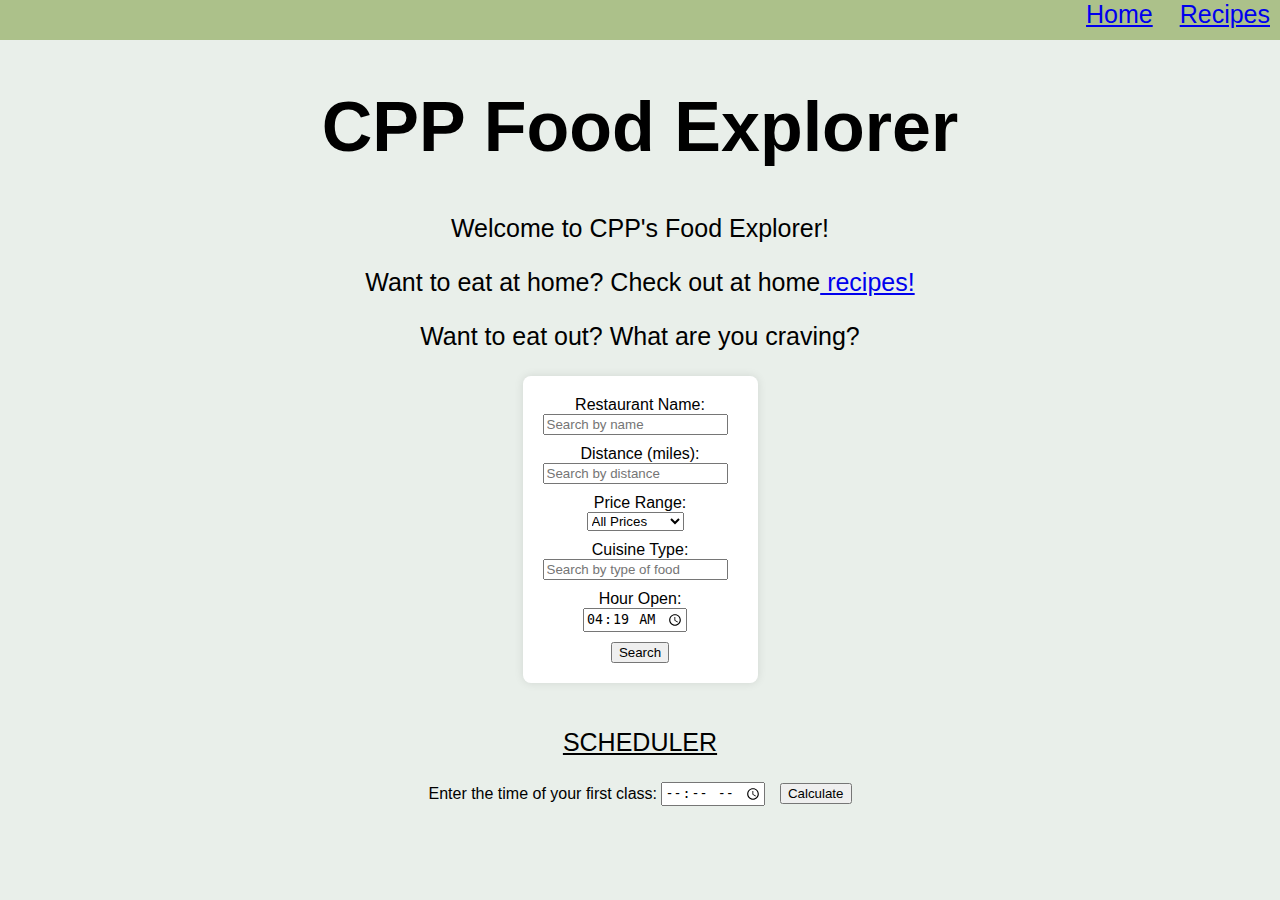
<file: index.html>
<!DOCTYPE html>
<html lang="en">

<head>
  <meta charset="UTF-8">
  <meta name="viewport" content="width=device-width, initial-scale=1.0">
  <link href="styles.css" rel="stylesheet">
  <title>CPP Food Explorer</title>
  <script src="main.js"></script>
</head>

<body>

  <div class="Header">
    <nav class="buttons">
      <a href="index.html">Home</a>
      <a href="recipes.html">Recipes</a>
    </nav>
  </div>

  <div class="intro">
    <h1>CPP Food Explorer</h1>
    <p>Welcome to CPP's Food Explorer!</p>
    <p>Want to eat at home? Check out at home<a href="recipes.html"> recipes!</a></p>
    <p>Want to eat out? What are you craving?</p>
  </div>

  <div id="search-bar">
    <label for="search-name">Restaurant Name:</label>
    <input type="text" class="search-input" id="search-name" placeholder="Search by name">

    <label for="search-distance">Distance (miles):</label>
    <input type="number" class="search-input" id="search-distance" placeholder="Search by distance">


    <label for="search-price">Price Range:</label>
    <select class="search-input" id="search-price">
      <option value="">All Prices</option>
      <option value="$">Low ($)</option>
      <option value="$$">Medium ($$)</option>
      <option value="$$$">High ($$$)</option>
    </select>

    <label for="search-food">Cuisine Type:</label>
    <input type="text" class="search-input" id="search-food" placeholder="Search by type of food">

    <label for="search-hours">Hour Open:</label>
    <input type="time" class="search-input" id="search-hours" placeholder="Search by hours open">

    <!-- <button id="search-button" onclick="searchRestaurants()">Search</button> -->
    <button id="search-button">Search</button>

  </div>

    <div id="scheduler">
        <p><u>SCHEDULER</u></p>
        <label for="search-hours">Enter the time of your first class:</label>
        <input type="time" class="search-input" id="search-hours-input" placeholder="Search by hours open">
        <button id="search-button" onclick="calculateTime()">Calculate</button>
        <p id="output"></p>
    </div>
    
    <script>
       function calculateTime() {
        //get input time
        var inputTime = document.getElementById("search-hours-input").value;

        //split the input time into hours and minutes
        var parts = inputTime.split(":");
        var hours = parseInt(parts[0], 10);
        var minutes = parseInt(parts[1], 10);

        //10 hrs from first class
        hours -= 11;

        //if the result is before midnight)
        if (hours < 0) {
            hours += 24; // add 24 hours to get the correct hour
        }

        
        var period = "AM";
        if (hours >= 12) {
            period = "PM";
        }

       
        hours = hours % 12;
        if (hours === 0) {
            hours = 12; // 12-hour clock, so 0 becomes 12
        }

        //(hh:mm AM/PM)
        var outputTime = ("0" + hours).slice(-2) + ":" + ("0" + minutes).slice(-2) + " " + period;

    
  
        var sentence = "You should sleep at around: " + outputTime +". You have 2 hours to get ready and eat breakfast. You have 1 hour to commute and get to class!";
    
        alert(sentence);
    }
        
    </script> 
    
    

      <table id="restaurant-table">
        <thead>
            <tr>
                <th>Name</th>
                <th>Distance</th>
                <th> Average Price</th>
                <th>Cuisine</th>
                <th>Hours Open</th>
            </tr>
        </thead>
        <tbody id="table-body">
            <!-- Restaurant data will be dynamically added here -->
        </tbody>
    </table>

</body>

</html>
</file>
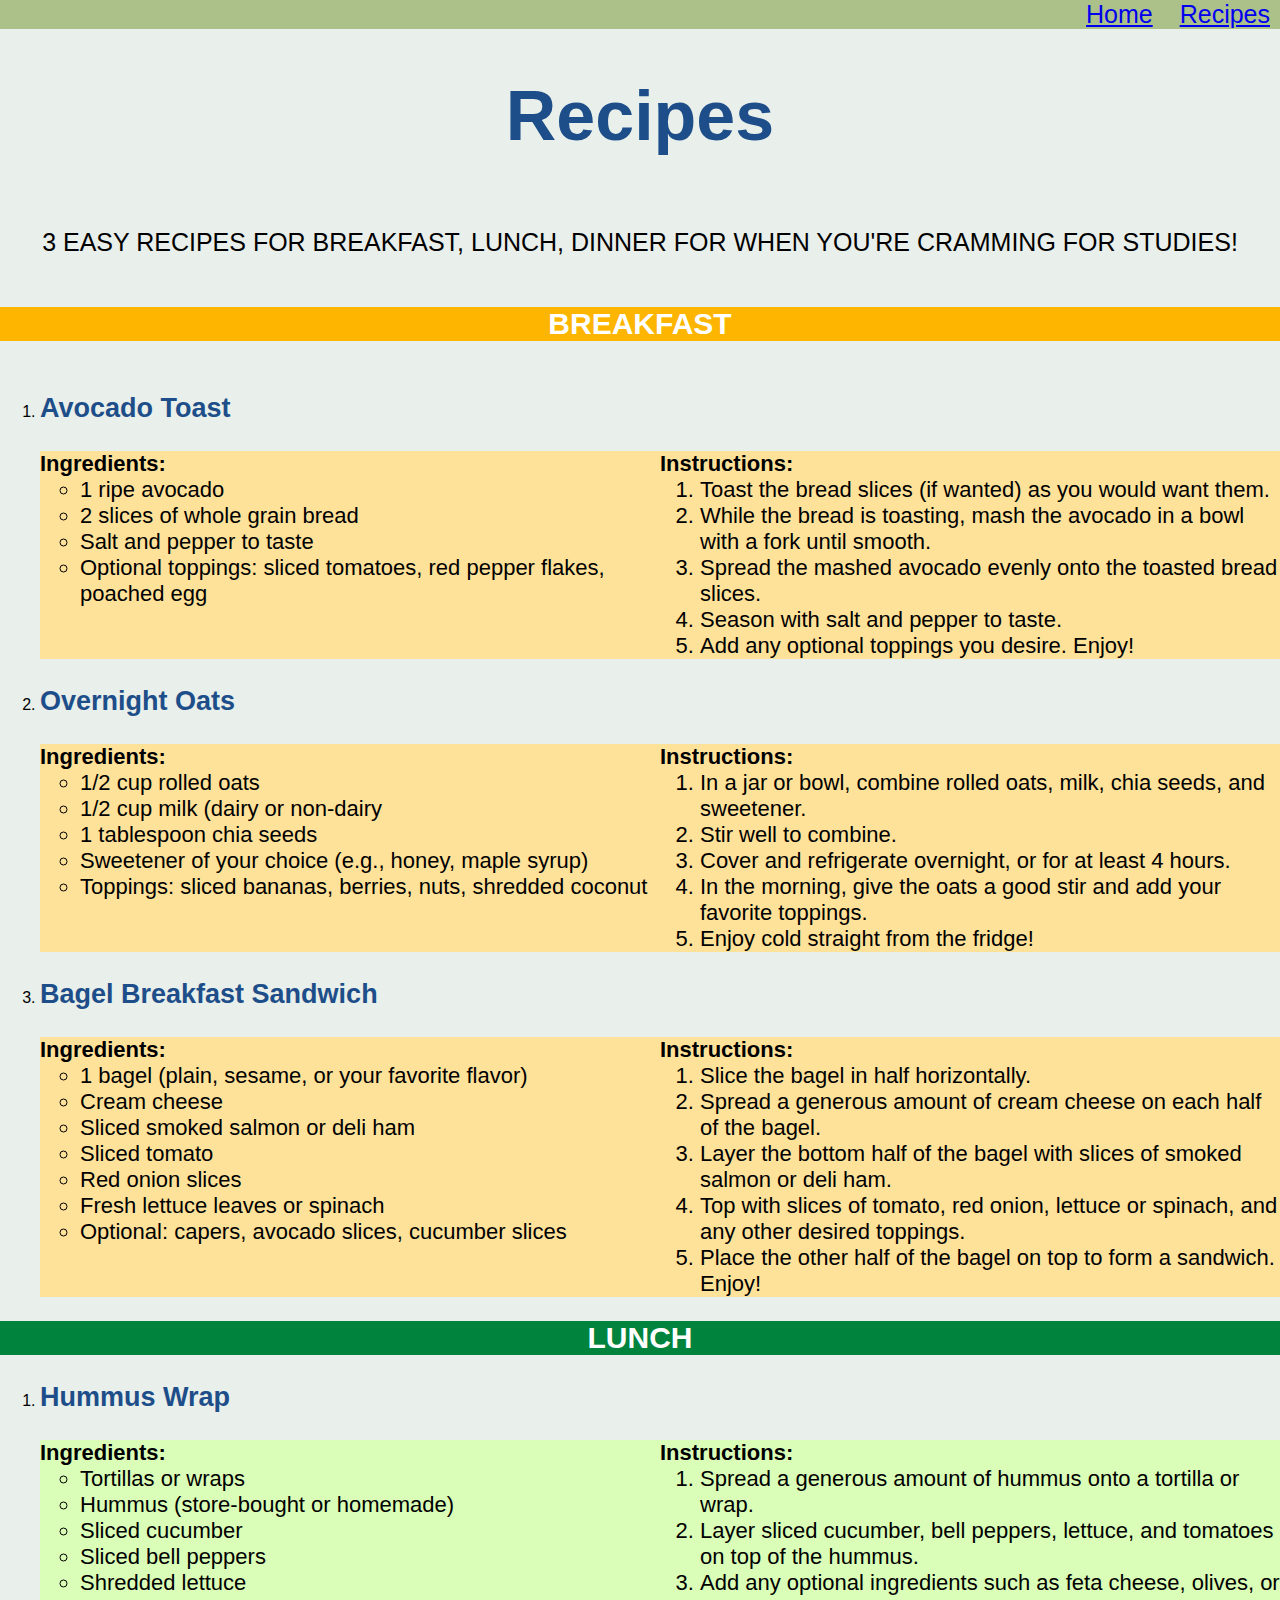
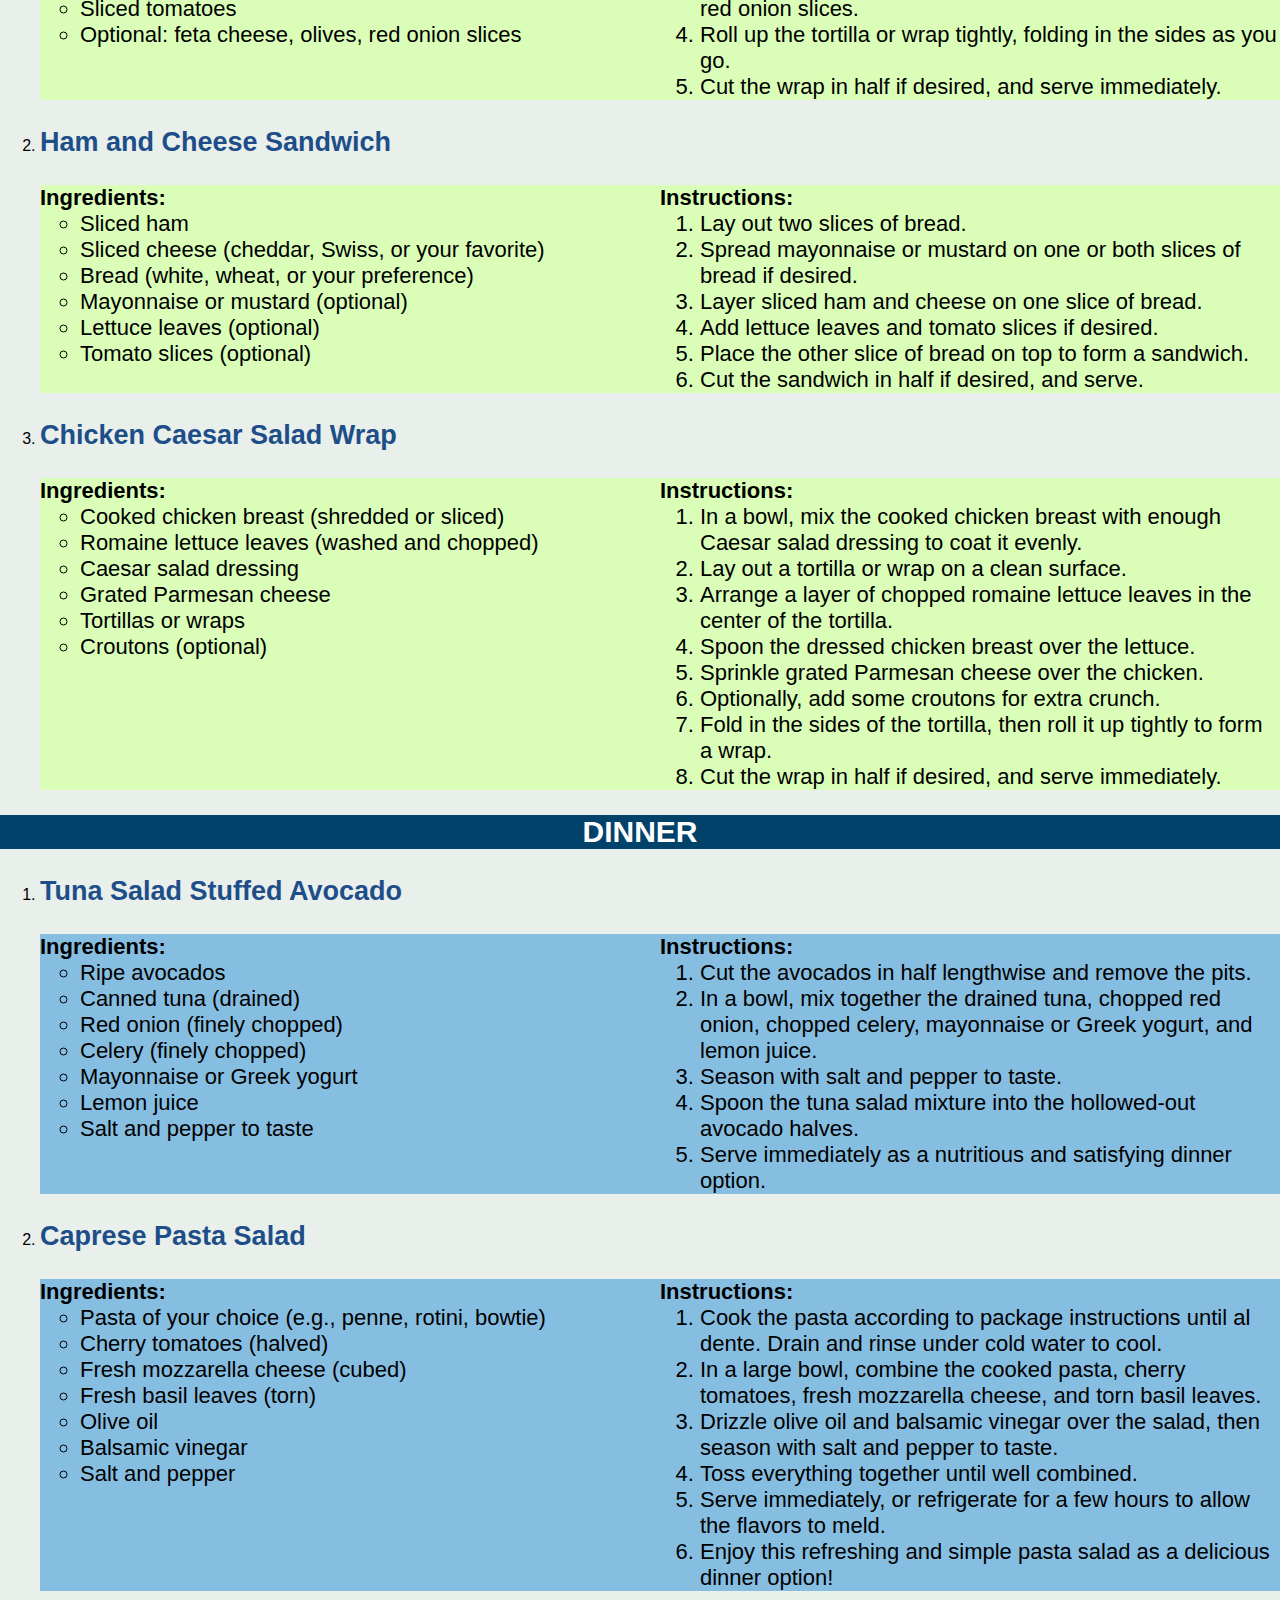
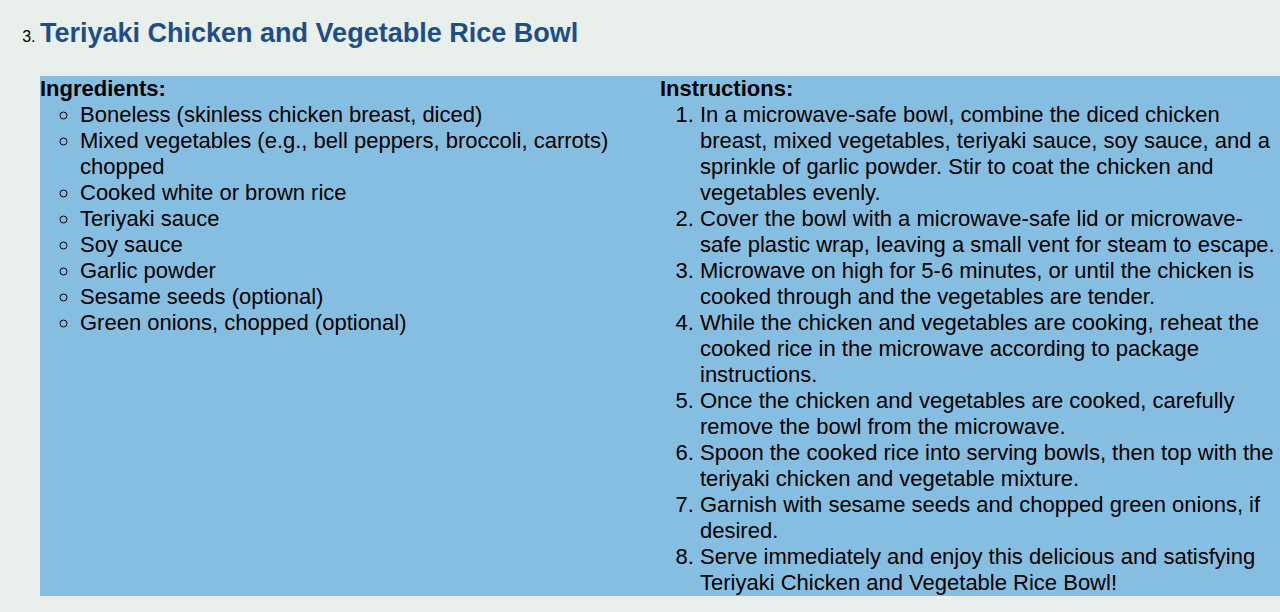
<file: recipes.html>
<!DOCTYPE html>
<html lang="en">
<head>
    <meta charset="UTF-8">
    <meta name="viewport" content="width=device-width, initial-scale=1.0">
    <link href="styles.css" rel="stylesheet">
    <title>Recipes</title>
</head>
<body>
   
    <div class="Header"> 
		<nav class="buttons">
			<a href="index.html">Home</a>
			<a href="recipes.html">Recipes</a>
        </nav>
	</div>

    <h1 class="recipes-heading">Recipes</h1>
    <p>3 EASY RECIPES FOR BREAKFAST, LUNCH, DINNER FOR WHEN YOU'RE CRAMMING FOR STUDIES!</p>

    <!--Breakfast-->
    <h2 class="breakfast-header">BREAKFAST</h2>
    <div class="breakfast">
        <ol>
            <!--First breakfast-->
            <li><h3>Avocado Toast</h3></li>
            <div class="breakfast-1">

                <div class="ingredients">
                    <strong>Ingredients:</strong><br>
                    <ul>
                        <li>1 ripe avocado</li>
                        <li>2 slices of whole grain bread</li>
                        <li>Salt and pepper to taste</li>
                        <li>Optional toppings: sliced tomatoes, red pepper flakes, poached egg</li>
                    </ul>
                </div>
                    
                <div class="instructions">
                    <strong>Instructions:</strong><br>
                    <ol>
                        <li>Toast the bread slices (if wanted) as you would want them.</li>
                        <li>While the bread is toasting, mash the avocado in a bowl with a fork until smooth.</li>
                        <li>Spread the mashed avocado evenly onto the toasted bread slices.</li>
                        <li>Season with salt and pepper to taste.</li>
                        <li>Add any optional toppings you desire. Enjoy!</li>
                    </ol>
                </div>
            </div>  

            <!--Second breakfast-->
            <li><h3>Overnight Oats</h3></li>
            <div class="breakfast-2">

                <div class="ingredients">
                    <strong>Ingredients:</strong><br>
                    <ul>
                        <li>1/2 cup rolled oats</li>
                        <li>1/2 cup milk (dairy or non-dairy</li>
                        <li>1 tablespoon chia seeds</li>
                        <li>Sweetener of your choice (e.g., honey, maple syrup)</li>
                        <li>Toppings: sliced bananas, berries, nuts, shredded coconut</li>
                    </ul>
                </div>
                    
                <div class="instructions">
                    <strong>Instructions:</strong><br>
                    <ol>
                        <li>In a jar or bowl, combine rolled oats, milk, chia seeds, and sweetener.</li>
                        <li>Stir well to combine.</li>
                        <li>Cover and refrigerate overnight, or for at least 4 hours.</li>
                        <li>In the morning, give the oats a good stir and add your favorite toppings.</li>
                        <li>Enjoy cold straight from the fridge!</li>
                    </ol>
                </div>
            </div>  

            <!--Third breakfast-->
            <li><h3>Bagel Breakfast Sandwich</h3></li>
            <div class="breakfast-3">

                <div class="ingredients">
                    <strong>Ingredients:</strong><br>
                    <ul>
                        <li>1 bagel (plain, sesame, or your favorite flavor)</li>
                        <li>Cream cheese</li>
                        <li>Sliced smoked salmon or deli ham</li>
                        <li>Sliced tomato</li>
                        <li>Red onion slices</li>
                        <li>Fresh lettuce leaves or spinach</li>
                        <li>Optional: capers, avocado slices, cucumber slices</li>
                    </ul>
                </div>
                    
                <div class="instructions">
                    <strong>Instructions:</strong><br>
                    <ol>
                        <li>Slice the bagel in half horizontally.</li>
                        <li>Spread a generous amount of cream cheese on each half of the bagel.</li>
                        <li>Layer the bottom half of the bagel with slices of smoked salmon or deli ham.</li>
                        <li>Top with slices of tomato, red onion, lettuce or spinach, and any other desired toppings.</li>
                        <li>Place the other half of the bagel on top to form a sandwich. Enjoy!</li>
                    </ol>
                </div>
            </div>  

        </ol>

        <!--Lunch-->
        <h2 class="lunch-header">LUNCH</h2>
        <div class="lunch">
            <ol>
                <!--First lunch-->
                <li><h3>Hummus Wrap</h3></li>
                <div class="lunch-1">
    
                    <div class="ingredients">
                        <strong>Ingredients:</strong><br>
                        <ul>
                            <li>Tortillas or wraps</li>
                            <li>Hummus (store-bought or homemade)</li>
                            <li>Sliced cucumber</li>
                            <li>Sliced bell peppers</li>
                            <li>Shredded lettuce</li>
                            <li>Sliced tomatoes</li>
                            <li>Optional: feta cheese, olives, red onion slices</li>
                        </ul>
                    </div>
                        
                    <div class="instructions">
                        <strong>Instructions:</strong><br>
                        <ol>
                            <li>Spread a generous amount of hummus onto a tortilla or wrap.</li>
                            <li>Layer sliced cucumber, bell peppers, lettuce, and tomatoes on top of the hummus.</li>
                            <li>Add any optional ingredients such as feta cheese, olives, or red onion slices.</li>
                            <li>Roll up the tortilla or wrap tightly, folding in the sides as you go.</li>
                            <li>Cut the wrap in half if desired, and serve immediately.</li>
                        </ol>
                    </div>
                </div>  


                <!--Second lunch-->
                <li><h3>Ham and Cheese Sandwich</h3></li>
                <div class="lunch-2">
    
                    <div class="ingredients">
                        <strong>Ingredients:</strong><br>
                        <ul>
                            <li>Sliced ham</li>
                            <li>Sliced cheese (cheddar, Swiss, or your favorite)</li>
                            <li>Bread (white, wheat, or your preference)</li>
                            <li>Mayonnaise or mustard (optional)</li>
                            <li>Lettuce leaves (optional)</li>
                            <li>Tomato slices (optional)</li>
                        </ul>
                    </div>
                        
                    <div class="instructions">
                        <strong>Instructions:</strong><br>
                        <ol>
                            <li>Lay out two slices of bread.</li>
                            <li>Spread mayonnaise or mustard on one or both slices of bread if desired.</li>
                            <li>Layer sliced ham and cheese on one slice of bread.</li>
                            <li>Add lettuce leaves and tomato slices if desired.</li>
                            <li>Place the other slice of bread on top to form a sandwich.</li>
                            <li>Cut the sandwich in half if desired, and serve.</li>
                        </ol>
                    </div>
                </div>  
        
                <!--Third lunch-->
                <li><h3>Chicken Caesar Salad Wrap</h3></li>
                <div class="lunch-3">

                    <div class="ingredients">
                        <strong>Ingredients:</strong><br>
                        <ul>
                            <li>Cooked chicken breast (shredded or sliced)</li>
                            <li>Romaine lettuce leaves (washed and chopped)</li>
                            <li>Caesar salad dressing</li>
                            <li>Grated Parmesan cheese</li>
                            <li>Tortillas or wraps</li>
                            <li>Croutons (optional)</li>
                        </ul>
                    </div>
                        
                    <div class="instructions">
                        <strong>Instructions:</strong><br>
                        <ol>
                            <li>In a bowl, mix the cooked chicken breast with enough Caesar salad dressing to coat it evenly.</li>
                            <li>Lay out a tortilla or wrap on a clean surface.</li>
                            <li>Arrange a layer of chopped romaine lettuce leaves in the center of the tortilla.</li>
                            <li>Spoon the dressed chicken breast over the lettuce.</li>
                            <li>Sprinkle grated Parmesan cheese over the chicken.</li>
                            <li>Optionally, add some croutons for extra crunch.</li>
                            <li>Fold in the sides of the tortilla, then roll it up tightly to form a wrap.</li>
                            <li>Cut the wrap in half if desired, and serve immediately.</li>
                        </ol>
                    </div>
                </div> 
             </ol>
           

        <!--Dinner-->
        <h2 class="dinner-header">DINNER</h2>
        <div class="dinner">
            <ol>
                <!--First dinner-->
                <li><h3>Tuna Salad Stuffed Avocado</h3></li>
                <div class="dinner-1">

                    <div class="ingredients">
                        <strong>Ingredients:</strong><br>
                        <ul>
                            <li>Ripe avocados</li>
                            <li>Canned tuna (drained)</li>
                            <li>Red onion (finely chopped)</li>
                            <li>Celery (finely chopped)</li>
                            <li>Mayonnaise or Greek yogurt</li>
                            <li>Lemon juice</li>
                            <li>Salt and pepper to taste</li>
                        </ul>
                    </div>
                        
                    <div class="instructions">
                        <strong>Instructions:</strong><br>
                        <ol>
                            <li>Cut the avocados in half lengthwise and remove the pits.</li>
                            <li>In a bowl, mix together the drained tuna, chopped red onion, chopped celery, mayonnaise or Greek yogurt, and lemon juice.</li>
                            <li>Season with salt and pepper to taste.</li>
                            <li>Spoon the tuna salad mixture into the hollowed-out avocado halves.</li>
                            <li>Serve immediately as a nutritious and satisfying dinner option.</li>
                        </ol>
                    </div>
                </div>  

                <!--Second dinner-->
                <li><h3>Caprese Pasta Salad</h3></li>
                <div class="dinner-2">

                    <div class="ingredients">
                        <strong>Ingredients:</strong><br>
                        <ul>
                            <li>Pasta of your choice (e.g., penne, rotini, bowtie)</li>
                            <li>Cherry tomatoes (halved)</li>
                            <li>Fresh mozzarella cheese (cubed)</li>
                            <li>Fresh basil leaves (torn)</li>
                            <li>Olive oil</li>
                            <li>Balsamic vinegar</li>
                            <li>Salt and pepper</li>
                        </ul>
                    </div>
                        
                    <div class="instructions">
                        <strong>Instructions:</strong><br>
                        <ol>
                            <li>Cook the pasta according to package instructions until al dente. Drain and rinse under cold water to cool.</li>
                            <li>In a large bowl, combine the cooked pasta, cherry tomatoes, fresh mozzarella cheese, and torn basil leaves.</li>
                            <li>Drizzle olive oil and balsamic vinegar over the salad, then season with salt and pepper to taste.</li>
                            <li>Toss everything together until well combined.</li>
                            <li>Serve immediately, or refrigerate for a few hours to allow the flavors to meld.</li>
                            <li>Enjoy this refreshing and simple pasta salad as a delicious dinner option!</li>
                        </ol>
                    </div>
                </div>  

                <!--Third dinner-->
                <li><h3>Teriyaki Chicken and Vegetable Rice Bowl</h3></li>
                <div class="dinner-3">

                    <div class="ingredients">
                        <strong>Ingredients:</strong><br>
                        <ul>
                            <li>Boneless (skinless chicken breast, diced)</li>
                            <li>Mixed vegetables (e.g., bell peppers, broccoli, carrots) chopped</li>
                            <li>Cooked white or brown rice</li>
                            <li>Teriyaki sauce</li>
                            <li>Soy sauce</li>
                            <li>Garlic powder</li>
                            <li>Sesame seeds (optional)</li>
                            <li>Green onions, chopped (optional)</li>
                        </ul>
                    </div>
                        
                    <div class="instructions">
                        <strong>Instructions:</strong><br>
                        <ol>
                            <li>In a microwave-safe bowl, combine the diced chicken breast, mixed vegetables, teriyaki sauce, soy sauce, and a sprinkle of garlic powder. Stir to coat the chicken and vegetables evenly.</li>
                            <li>Cover the bowl with a microwave-safe lid or microwave-safe plastic wrap, leaving a small vent for steam to escape.</li>
                            <li>Microwave on high for 5-6 minutes, or until the chicken is cooked through and the vegetables are tender.</li>
                            <li>While the chicken and vegetables are cooking, reheat the cooked rice in the microwave according to package instructions.</li>
                            <li>Once the chicken and vegetables are cooked, carefully remove the bowl from the microwave.</li>
                            <li>Spoon the cooked rice into serving bowls, then top with the teriyaki chicken and vegetable mixture.</li>
                            <li>Garnish with sesame seeds and chopped green onions, if desired.</li>
                            <li>Serve immediately and enjoy this delicious and satisfying Teriyaki Chicken and Vegetable Rice Bowl!</li>
                        </ol>
                    </div>
                </div>  
            </ol>
      
          

          
            
            
            


        </ol>    
    </div>
    

</body>
</html>
</file>
<file: styles.css>
.search {
    text-align: center;
    margin-top: 20px; 
}

#searchForm {
    display: inline-block;
}

h1 {
    text-align: center;
    font-size: 70px;
}

p {
    text-align: center;
    font-size: 25px;
}

.Header {
    height: 40px;
    background-color: #ACC18A;
    width: 100%;
}

nav {
    font-size: 25px;
    text-align: right;
}

nav > a {
    padding-left: 10px;
    padding-right: 10px;
}

body {
    background-color: white;
    width: 100%;
}

.recipes-heading {
    color: #1D4E89;
}

h2 {
    font-size: 30px;
    text-align: center;
    width: 100%;
}

h3 {
    font-size: 27px;
    color: #1D4E89;
}

.breakfast-header {
  background-color: #FEB500;
  color: white;
}

.lunch-header {
  background-color: #00843D;
  color: white;
}

.dinner-header {
  background-color: #01426A;
  color: white;
}


.breakfast-1, .breakfast-2, .breakfast-3 {
    display: flex;
    flex: wrap;
    width: 100%;
    background-color: #FFE299;

}

.lunch-1, .lunch-2, .lunch-3 {
  display: flex;
  flex: wrap;
  width: 100%;
  background-color: #DAFEB7;
}

.dinner-1, .dinner-2, .dinner-3 {
  display: flex;
  flex: wrap;
  width: 100%;
  background-color: #86BEE1;
}

.ingredients {
    width: 50%;
    font-size: 22px;
}
.instructions {
    width: 50%;
    font-size: 22px;
}

body {
  font-family: Arial, sans-serif;
  margin: 0;
  padding: 0;
  display: flex;
  flex-direction: column;
  align-items: center;
  height: 100vh;
  /* Diagonal gradient background with fading effect */
  background-color: #e9efea;

}


/* main page styles */
#search-bar {
  display: flex;
  flex-direction: column;
  align-items: center;
  background-color: #fff;
  padding: 20px;
  border-radius: 8px;
  box-shadow: 0 0 10px rgba(0, 0, 0, 0.1);
  margin-bottom: 20px;
}

#results {
  width: 100%;
  max-width: 600px;
  margin: 0 auto;
}

#results div {
  margin-bottom: 10px;
  padding: 10px;
  border: 1px solid #ddd;
  border-radius: 4px;
}

table {
  width: 100%;
  border-collapse: collapse;
  margin-top: 20px;
}

th, td {
  border: 1px solid #ddd;
  padding: 10px;
  text-align: left;
}

th {
  background-color: #f2f2f2;
}

.search-input {
  margin-right: 10px;
  margin-bottom: 10px;
}

#restaurant-table {
  display: none;
}
</file>
